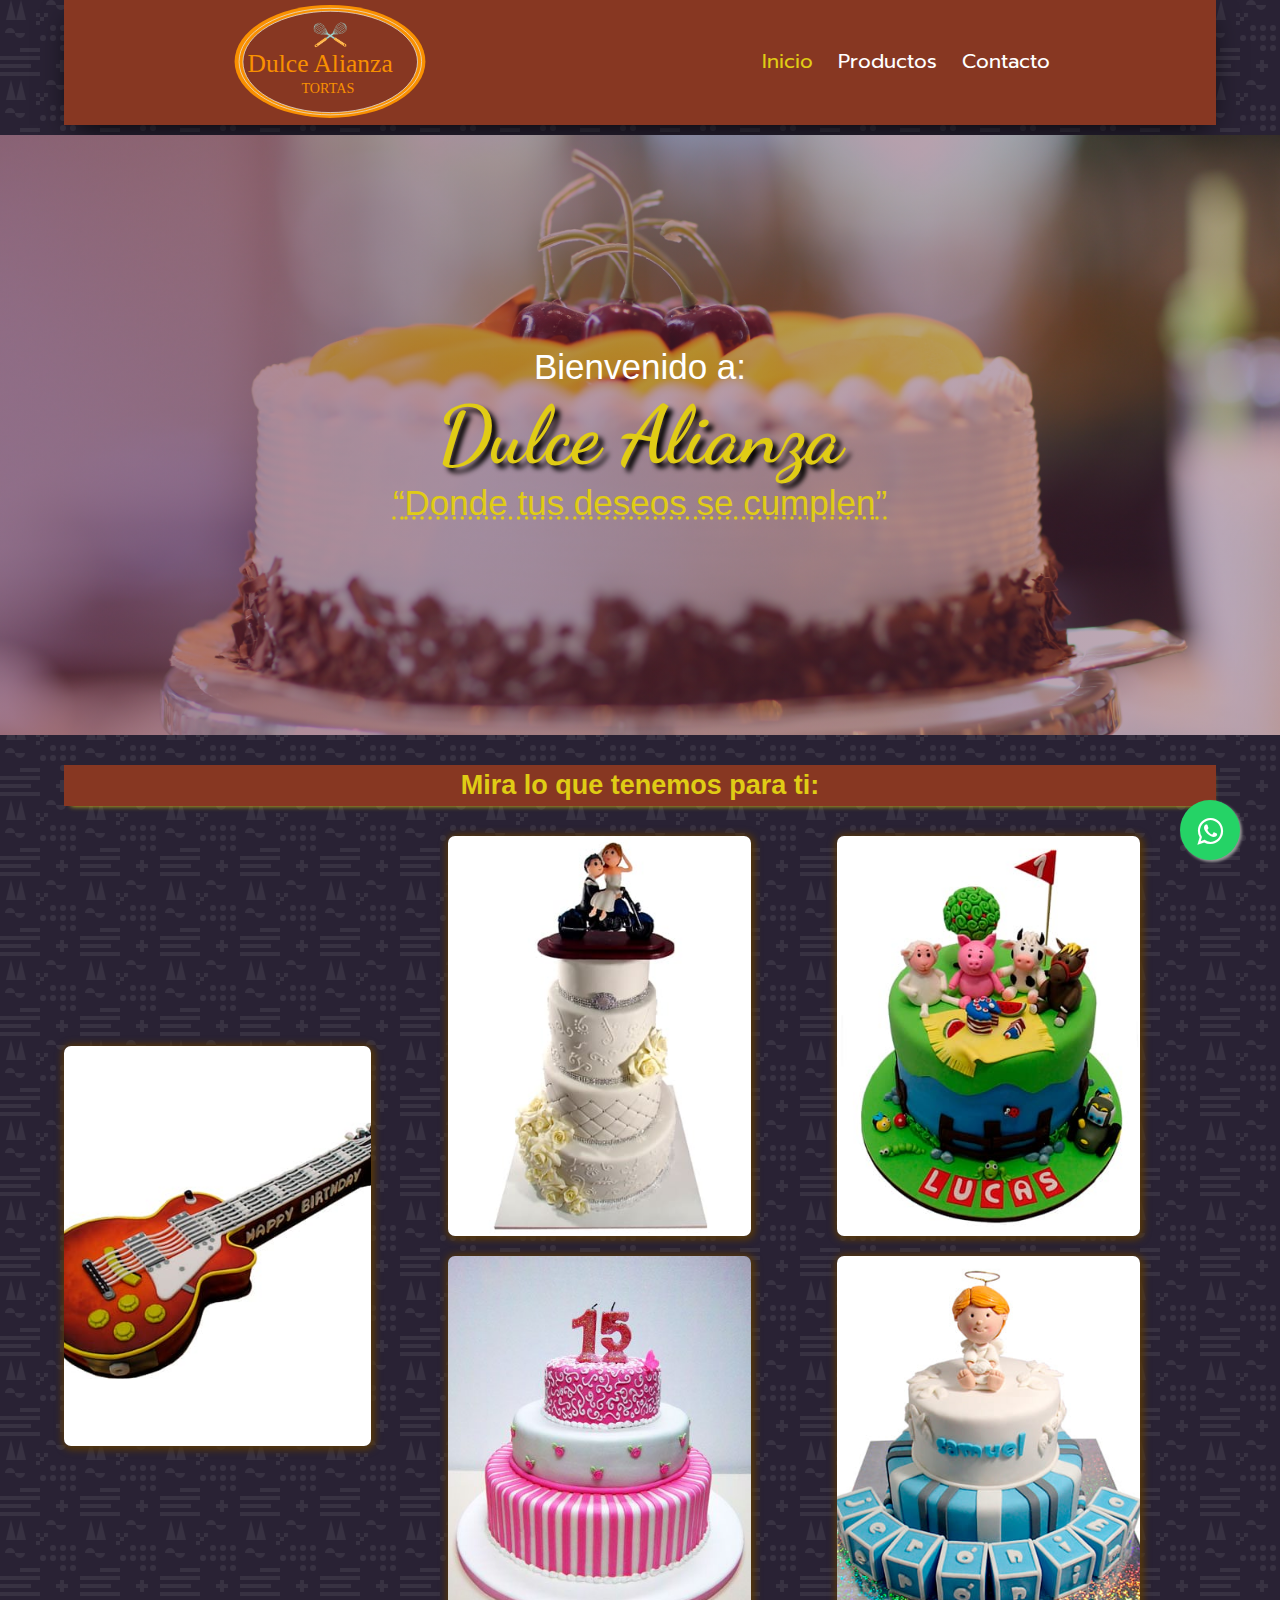
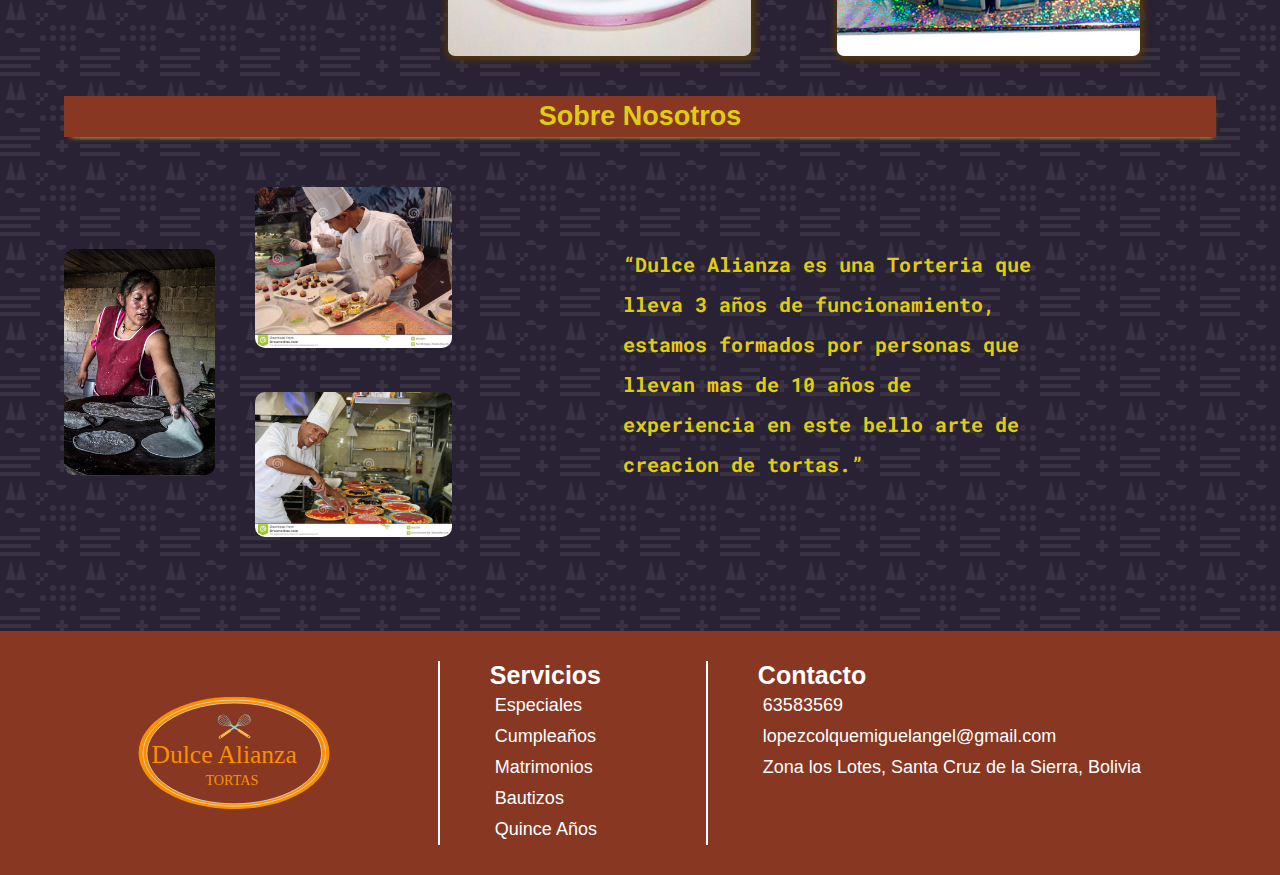
<file: HTML/index.html>
<!DOCTYPE html>
<html lang="en">
<head>
  <meta charset="UTF-8">
  <meta http-equiv="X-UA-Compatible" content="IE=edge">
  <meta name="viewport" content="width=device-width, initial-scale=1.0">
  <link rel="shortcut icon" href="../img/favicon-pastel.svg">
  <link rel="stylesheet" href="../CSS/styles.css">
  <link rel="stylesheet" href="../CSS/whatsapp.css">
  <link rel="preconnect" href="https://fonts.googleapis.com">
  <link rel="preconnect" href="https://fonts.gstatic.com" crossorigin>
  <link rel="preconnect" href="https://fonts.googleapis.com">
  <link rel="preconnect" href="https://fonts.gstatic.com" crossorigin>
  <link href="https://fonts.googleapis.com/css2?family=Prompt:wght@300;700&display=swap" rel="stylesheet">
  <link rel="preconnect" href="https://fonts.googleapis.com">
  <link rel="preconnect" href="https://fonts.gstatic.com" crossorigin>
  <link href="https://fonts.googleapis.com/css2?family=Dancing+Script:wght@700&family=Prompt:wght@300;700&display=swap"
    rel="stylesheet">
    <link rel="preconnect" href="https://fonts.googleapis.com">
    <link rel="preconnect" href="https://fonts.gstatic.com" crossorigin>
    <link href="https://fonts.googleapis.com/css2?family=Roboto+Mono&display=swap" rel="stylesheet">
  <title>Dulce Alianza</title>
</head>
<body>
  <header id="header">
    <div class="container">
      <img src="../img/Web 1920 – 1.svg" alt="Dulce Alianza">
      <div class="menu-container">
        <ul class="menu">
          <li><a href="javascript:mostrarPaginaInicio('index.html')" class="menu-link activo">Inicio</a></li>
          <li><a href="#" class="menu-link">Productos</a></li>
          <li><a href="javascript:mostrarPagina('contacto.html')" class="menu-link">Contacto</a></li>
        </ul>
      </div>
    </div>
  </header>
  <main id="main">
    <link rel="stylesheet" href="https://maxcdn.bootstrapcdn.com/font-awesome/4.5.0/css/font-awesome.min.css">
    <a href="https://api.whatsapp.com/send?phone=59169688539&amp;text=Hola Estoy interesado en contactarme con Dulce Alianza Tortas."
      class="float" target="_blank">
      <i class="fa fa-whatsapp my-float"></i>
    </a>
    <section class="container-welcome">
      <div class="welcome">
        <p>Bienvenido a:</p>
        <h1>Dulce Alianza</h1>
        <p><span class="cita">Donde tus deseos se cumplen</span></p>
      </div>
    </section>
    <section class="portafolio">
      <div class="contenedor">
        <h2 class="titulo">Mira lo que tenemos para ti:</h2>
        <div class="galeria">
          <div class="especial">
            <div class="imagenes">
              <img src="../img/especiales-7.jpg" alt="">
              <div class="hover-galeri">
                <button>Vamos</button>
                <p>Especial</p>
              </div>
            </div>
          </div>
          <div class="others">
            <div class="imagenes">
              <img src="../img/bodas-2.jpg" alt="">
              <div class="hover-galeri">
                <button>Vamos</button>
                <p>Matrimonial</p>
              </div>
            </div>
            <div class="imagenes">
              <img src="../img/cumpleaños-1.jpg" alt="">
              <div class="hover-galeri">
                <button>Vamos</button>
                <p>Cumpleaños</p>
              </div>
            </div>
            <div class="imagenes">
              <img src="../img/15-años.jpg" alt="">
              <div class="hover-galeri">
                <button>Vamos</button>
                <p>Quince Años</p>
              </div>
            </div>
            <div class="imagenes">
              <img src="../img/bautizo-4.jpg" alt="">
              <div class="hover-galeri">
                <button>Vamos</button>
                <p>Bautizos</p>
              </div>
            </div>
          </div>
        </div>
      </div>
    </section>
    <section class="experence">
      <h3 class="titulo">Sobre Nosotros</h3>
      <div class="container-trabajadores">
        <div class="work-1">
          <img src="../img/trabajadora.jpg" alt="">
        </div>
        <div class="container-work2">
          <div class="work-2">
            <img src="../img/trabajador.jpg" alt="">
          </div>
          <div class="work-2">
            <img src="../img/chef-pastry.jpg" alt="">
          </div>
        </div>
        <div class="text">
          <p>Dulce Alianza es una Torteria que lleva 3 años de funcionamiento, estamos formados por personas que llevan mas de 10 años de experiencia en este bello arte de creacion de tortas.</p>
        </div>
      </div>
    </section>
    <footer class="footer">
      <div class="logo">
        <img src="../img/Web 1920 – 1.svg" alt="">
      </div>
      <div class="servicios-container">
        <h4>Servicios</h4>
        <ul class="servicios">
          <li>Especiales</li>
          <li>Cumpleaños</li>
          <li>Matrimonios</li>
          <li>Bautizos</li>
          <li>Quince Años</li>
        </ul>
      </div>
      <div class="contacto-container">
        <h5>Contacto</h5>
        <ul class="contacto">
          <li>
            <a href="https://api.whatsapp.com/send?phone=59169688539&amp;text=Hola Estoy interesado en contactarme con Dulce Alianza Tortas."
            target="_blank" class="button">63583569</a></li>
          <li>
            <a href="mailto:lopezcolquemiguelangel@gmail.com">lopezcolquemiguelangel@gmail.com</a>
          </li>
          <li>
            <a href="#">Zona los Lotes, Santa Cruz de la Sierra, Bolivia</a>
          </li>
        </ul>
      </div>
    </footer>
  </main>
  <script src="../JS/main.js"></script>
</body>
</html>
</file>
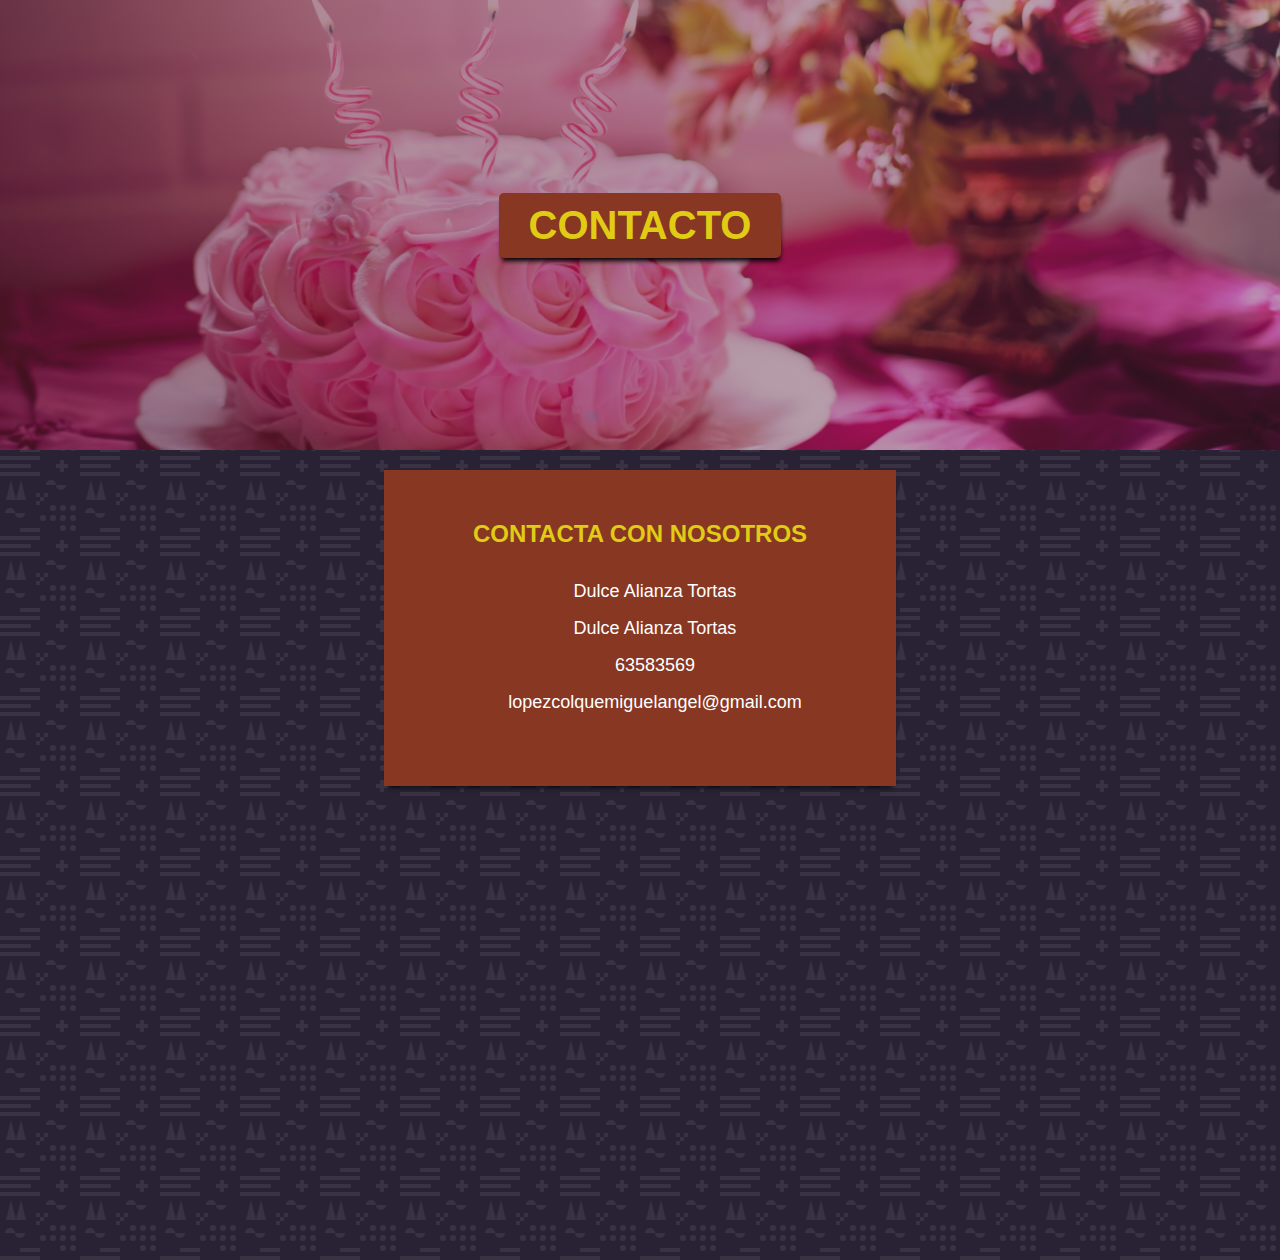
<file: HTML/contacto.html>
<!DOCTYPE html>
<html lang="en">
<head>
  <meta charset="UTF-8">
  <meta http-equiv="X-UA-Compatible" content="IE=edge">
  <meta name="viewport" content="width=device-width, initial-scale=1.0">
  <title>Contacto</title>
  <link rel="stylesheet" href="../CSS/contacto.css">
  <!-- Font Aweson -->
  <link rel="stylesheet" href="https://cdnjs.cloudflare.com/ajax/libs/font-awesome/5.13.0/css/all.min.css"
    integrity="sha512-L7MWcK7FNPcwNqnLdZq86lTHYLdQqZaz5YcAgE+5cnGmlw8JT03QB2+oxL100UeB6RlzZLUxCGSS4/++mNZdxw=="
    crossorigin="anonymous" referrerpolicy="no-referrer" />
  
  <link rel="preconnect" href="https://fonts.googleapis.com">
  <link rel="preconnect" href="https://fonts.gstatic.com" crossorigin>
</head>
<body>
  <main id="main">
    <section class="container-img">
      <h1>CONTACTO</h1>
    </section>
    <section class="container-contacto">
      <div class="contacto">
        <h2>CONTACTA CON NOSOTROS</h2>
        <div class="links">
          <a href="https://www.facebook.com/alfredo.lopezmarin.9"><i class="fab fa-facebook-f"></i>Dulce Alianza Tortas</a>
          <a href="https://twitter.com/Rodrigo62032789"><i class="fab fa-twitter"></i>Dulce Alianza Tortas</a>
          <a href="https://api.whatsapp.com/send?phone=59169688539&amp;text=Hola Estoy interesado en contactarme con Dulce Alianza Tortas."
            target="_blank" class="button"><i class="fab fa-whatsapp"></i>63583569</a>
          <a href="mailto:lopezcolquemiguelangel@gmail.com"><i class="fa fa-envelope" aria-hidden="true"></i>lopezcolquemiguelangel@gmail.com</a>
          <!-- <a href="#"><i class="fa fa-map-marker" aria-hidden="true"></i>Zona los Lotes, Santa Cruz de la Sierra, Bolivia</a> -->
        </div>
      </div>
      <iframe
        src="https://www.google.com/maps/embed?pb=!1m14!1m8!1m3!1d4979.046817173875!2d-63.16288246134059!3d-17.870172423333827!3m2!1i1024!2i768!4f13.1!3m3!1m2!1s0x0%3A0x0!2zMTfCsDUyJzEyLjYiUyA2M8KwMDknNDIuNCJX!5e1!3m2!1ses-419!2sbo!4v1629837880714!5m2!1ses-419!2sbo"
        width="600" height="450" style="border:0;" allowfullscreen="" loading="lazy"> 
      </iframe>
      
    </section>
  </main>
</body>
</html>
</file>
<file: CSS/styles.css>
/* http://www.pasteleriadonmanuel.com/ 
https://tortasretortas.com/
*/
* {
  box-sizing: border-box;
  margin: 0;
  padding: 0;
}

body {
  background-color: #2b282f;
  /* background-image: url("data:image/svg+xml,%3Csvg xmlns='http://www.w3.org/2000/svg' viewBox='0 0 304 304' width='304' height='304'%3E%3Cpath fill='%23435a1b' fill-opacity='0.4' d='M44.1 224a5 5 0 1 1 0 2H0v-2h44.1zm160 48a5 5 0 1 1 0 2H82v-2h122.1zm57.8-46a5 5 0 1 1 0-2H304v2h-42.1zm0 16a5 5 0 1 1 0-2H304v2h-42.1zm6.2-114a5 5 0 1 1 0 2h-86.2a5 5 0 1 1 0-2h86.2zm-256-48a5 5 0 1 1 0 2H0v-2h12.1zm185.8 34a5 5 0 1 1 0-2h86.2a5 5 0 1 1 0 2h-86.2zM258 12.1a5 5 0 1 1-2 0V0h2v12.1zm-64 208a5 5 0 1 1-2 0v-54.2a5 5 0 1 1 2 0v54.2zm48-198.2V80h62v2h-64V21.9a5 5 0 1 1 2 0zm16 16V64h46v2h-48V37.9a5 5 0 1 1 2 0zm-128 96V208h16v12.1a5 5 0 1 1-2 0V210h-16v-76.1a5 5 0 1 1 2 0zm-5.9-21.9a5 5 0 1 1 0 2H114v48H85.9a5 5 0 1 1 0-2H112v-48h12.1zm-6.2 130a5 5 0 1 1 0-2H176v-74.1a5 5 0 1 1 2 0V242h-60.1zm-16-64a5 5 0 1 1 0-2H114v48h10.1a5 5 0 1 1 0 2H112v-48h-10.1zM66 284.1a5 5 0 1 1-2 0V274H50v30h-2v-32h18v12.1zM236.1 176a5 5 0 1 1 0 2H226v94h48v32h-2v-30h-48v-98h12.1zm25.8-30a5 5 0 1 1 0-2H274v44.1a5 5 0 1 1-2 0V146h-10.1zm-64 96a5 5 0 1 1 0-2H208v-80h16v-14h-42.1a5 5 0 1 1 0-2H226v18h-16v80h-12.1zm86.2-210a5 5 0 1 1 0 2H272V0h2v32h10.1zM98 101.9V146H53.9a5 5 0 1 1 0-2H96v-42.1a5 5 0 1 1 2 0zM53.9 34a5 5 0 1 1 0-2H80V0h2v34H53.9zm60.1 3.9V66H82v64H69.9a5 5 0 1 1 0-2H80V64h32V37.9a5 5 0 1 1 2 0zM101.9 82a5 5 0 1 1 0-2H128V37.9a5 5 0 1 1 2 0V82h-28.1zm16-64a5 5 0 1 1 0-2H146v44.1a5 5 0 1 1-2 0V18h-26.1zm102.2 270a5 5 0 1 1 0 2H98v14h-2v-16h124.1zM242 149.9V160h16v34h-16v62h48v48h-2v-46h-48v-66h16v-30h-16v-12.1a5 5 0 1 1 2 0zM53.9 18a5 5 0 1 1 0-2H64V2H48V0h18v18H53.9zm112 32a5 5 0 1 1 0-2H192V0h50v2h-48v48h-28.1zm-48-48a5 5 0 0 1-9.8-2h2.07a3 3 0 1 0 5.66 0H178v34h-18V21.9a5 5 0 1 1 2 0V32h14V2h-58.1zm0 96a5 5 0 1 1 0-2H137l32-32h39V21.9a5 5 0 1 1 2 0V66h-40.17l-32 32H117.9zm28.1 90.1a5 5 0 1 1-2 0v-76.51L175.59 80H224V21.9a5 5 0 1 1 2 0V82h-49.59L146 112.41v75.69zm16 32a5 5 0 1 1-2 0v-99.51L184.59 96H300.1a5 5 0 0 1 3.9-3.9v2.07a3 3 0 0 0 0 5.66v2.07a5 5 0 0 1-3.9-3.9H185.41L162 121.41v98.69zm-144-64a5 5 0 1 1-2 0v-3.51l48-48V48h32V0h2v50H66v55.41l-48 48v2.69zM50 53.9v43.51l-48 48V208h26.1a5 5 0 1 1 0 2H0v-65.41l48-48V53.9a5 5 0 1 1 2 0zm-16 16V89.41l-34 34v-2.82l32-32V69.9a5 5 0 1 1 2 0zM12.1 32a5 5 0 1 1 0 2H9.41L0 43.41V40.6L8.59 32h3.51zm265.8 18a5 5 0 1 1 0-2h18.69l7.41-7.41v2.82L297.41 50H277.9zm-16 160a5 5 0 1 1 0-2H288v-71.41l16-16v2.82l-14 14V210h-28.1zm-208 32a5 5 0 1 1 0-2H64v-22.59L40.59 194H21.9a5 5 0 1 1 0-2H41.41L66 216.59V242H53.9zm150.2 14a5 5 0 1 1 0 2H96v-56.6L56.6 162H37.9a5 5 0 1 1 0-2h19.5L98 200.6V256h106.1zm-150.2 2a5 5 0 1 1 0-2H80v-46.59L48.59 178H21.9a5 5 0 1 1 0-2H49.41L82 208.59V258H53.9zM34 39.8v1.61L9.41 66H0v-2h8.59L32 40.59V0h2v39.8zM2 300.1a5 5 0 0 1 3.9 3.9H3.83A3 3 0 0 0 0 302.17V256h18v48h-2v-46H2v42.1zM34 241v63h-2v-62H0v-2h34v1zM17 18H0v-2h16V0h2v18h-1zm273-2h14v2h-16V0h2v16zm-32 273v15h-2v-14h-14v14h-2v-16h18v1zM0 92.1A5.02 5.02 0 0 1 6 97a5 5 0 0 1-6 4.9v-2.07a3 3 0 1 0 0-5.66V92.1zM80 272h2v32h-2v-32zm37.9 32h-2.07a3 3 0 0 0-5.66 0h-2.07a5 5 0 0 1 9.8 0zM5.9 0A5.02 5.02 0 0 1 0 5.9V3.83A3 3 0 0 0 3.83 0H5.9zm294.2 0h2.07A3 3 0 0 0 304 3.83V5.9a5 5 0 0 1-3.9-5.9zm3.9 300.1v2.07a3 3 0 0 0-1.83 1.83h-2.07a5 5 0 0 1 3.9-3.9zM97 100a3 3 0 1 0 0-6 3 3 0 0 0 0 6zm0-16a3 3 0 1 0 0-6 3 3 0 0 0 0 6zm16 16a3 3 0 1 0 0-6 3 3 0 0 0 0 6zm16 16a3 3 0 1 0 0-6 3 3 0 0 0 0 6zm0 16a3 3 0 1 0 0-6 3 3 0 0 0 0 6zm-48 32a3 3 0 1 0 0-6 3 3 0 0 0 0 6zm16 16a3 3 0 1 0 0-6 3 3 0 0 0 0 6zm32 48a3 3 0 1 0 0-6 3 3 0 0 0 0 6zm-16 16a3 3 0 1 0 0-6 3 3 0 0 0 0 6zm32-16a3 3 0 1 0 0-6 3 3 0 0 0 0 6zm0-32a3 3 0 1 0 0-6 3 3 0 0 0 0 6zm16 32a3 3 0 1 0 0-6 3 3 0 0 0 0 6zm32 16a3 3 0 1 0 0-6 3 3 0 0 0 0 6zm0-16a3 3 0 1 0 0-6 3 3 0 0 0 0 6zm-16-64a3 3 0 1 0 0-6 3 3 0 0 0 0 6zm16 0a3 3 0 1 0 0-6 3 3 0 0 0 0 6zm16 96a3 3 0 1 0 0-6 3 3 0 0 0 0 6zm0 16a3 3 0 1 0 0-6 3 3 0 0 0 0 6zm16 16a3 3 0 1 0 0-6 3 3 0 0 0 0 6zm16-144a3 3 0 1 0 0-6 3 3 0 0 0 0 6zm0 32a3 3 0 1 0 0-6 3 3 0 0 0 0 6zm16-32a3 3 0 1 0 0-6 3 3 0 0 0 0 6zm16-16a3 3 0 1 0 0-6 3 3 0 0 0 0 6zm-96 0a3 3 0 1 0 0-6 3 3 0 0 0 0 6zm0 16a3 3 0 1 0 0-6 3 3 0 0 0 0 6zm16-32a3 3 0 1 0 0-6 3 3 0 0 0 0 6zm96 0a3 3 0 1 0 0-6 3 3 0 0 0 0 6zm-16-64a3 3 0 1 0 0-6 3 3 0 0 0 0 6zm16-16a3 3 0 1 0 0-6 3 3 0 0 0 0 6zm-32 0a3 3 0 1 0 0-6 3 3 0 0 0 0 6zm0-16a3 3 0 1 0 0-6 3 3 0 0 0 0 6zm-16 0a3 3 0 1 0 0-6 3 3 0 0 0 0 6zm-16 0a3 3 0 1 0 0-6 3 3 0 0 0 0 6zm-16 0a3 3 0 1 0 0-6 3 3 0 0 0 0 6zM49 36a3 3 0 1 0 0-6 3 3 0 0 0 0 6zm-32 0a3 3 0 1 0 0-6 3 3 0 0 0 0 6zm32 16a3 3 0 1 0 0-6 3 3 0 0 0 0 6zM33 68a3 3 0 1 0 0-6 3 3 0 0 0 0 6zm16-48a3 3 0 1 0 0-6 3 3 0 0 0 0 6zm0 240a3 3 0 1 0 0-6 3 3 0 0 0 0 6zm16 32a3 3 0 1 0 0-6 3 3 0 0 0 0 6zm-16-64a3 3 0 1 0 0-6 3 3 0 0 0 0 6zm0 16a3 3 0 1 0 0-6 3 3 0 0 0 0 6zm-16-32a3 3 0 1 0 0-6 3 3 0 0 0 0 6zm80-176a3 3 0 1 0 0-6 3 3 0 0 0 0 6zm16 0a3 3 0 1 0 0-6 3 3 0 0 0 0 6zm-16-16a3 3 0 1 0 0-6 3 3 0 0 0 0 6zm32 48a3 3 0 1 0 0-6 3 3 0 0 0 0 6zm16-16a3 3 0 1 0 0-6 3 3 0 0 0 0 6zm0-32a3 3 0 1 0 0-6 3 3 0 0 0 0 6zm112 176a3 3 0 1 0 0-6 3 3 0 0 0 0 6zm-16 16a3 3 0 1 0 0-6 3 3 0 0 0 0 6zm0 16a3 3 0 1 0 0-6 3 3 0 0 0 0 6zm0 16a3 3 0 1 0 0-6 3 3 0 0 0 0 6zM17 180a3 3 0 1 0 0-6 3 3 0 0 0 0 6zm0 16a3 3 0 1 0 0-6 3 3 0 0 0 0 6zm0-32a3 3 0 1 0 0-6 3 3 0 0 0 0 6zm16 0a3 3 0 1 0 0-6 3 3 0 0 0 0 6zM17 84a3 3 0 1 0 0-6 3 3 0 0 0 0 6zm32 64a3 3 0 1 0 0-6 3 3 0 0 0 0 6zm16-16a3 3 0 1 0 0-6 3 3 0 0 0 0 6z'%3E%3C/path%3E%3C/svg%3E"); */
  font-size: 16px;
  font-family: "Oswald", sans-serif;
  background-color: #292234;
  background-image: url("data:image/svg+xml,%3Csvg xmlns='http://www.w3.org/2000/svg' width='80' height='80' viewBox='0 0 80 80'%3E%3Cg fill='%23ffffff' fill-opacity='0.07'%3E%3Cpath fill-rule='evenodd' d='M11 0l5 20H6l5-20zm42 31a3 3 0 1 0 0-6 3 3 0 0 0 0 6zM0 72h40v4H0v-4zm0-8h31v4H0v-4zm20-16h20v4H20v-4zM0 56h40v4H0v-4zm63-25a3 3 0 1 0 0-6 3 3 0 0 0 0 6zm10 0a3 3 0 1 0 0-6 3 3 0 0 0 0 6zM53 41a3 3 0 1 0 0-6 3 3 0 0 0 0 6zm10 0a3 3 0 1 0 0-6 3 3 0 0 0 0 6zm10 0a3 3 0 1 0 0-6 3 3 0 0 0 0 6zm-30 0a3 3 0 1 0 0-6 3 3 0 0 0 0 6zm-28-8a5 5 0 0 0-10 0h10zm10 0a5 5 0 0 1-10 0h10zM56 5a5 5 0 0 0-10 0h10zm10 0a5 5 0 0 1-10 0h10zm-3 46a3 3 0 1 0 0-6 3 3 0 0 0 0 6zm10 0a3 3 0 1 0 0-6 3 3 0 0 0 0 6zM21 0l5 20H16l5-20zm43 64v-4h-4v4h-4v4h4v4h4v-4h4v-4h-4zM36 13h4v4h-4v-4zm4 4h4v4h-4v-4zm-4 4h4v4h-4v-4zm8-8h4v4h-4v-4z'/%3E%3C/g%3E%3C/svg%3E");
}


:root {
  --color: rgb(224, 204, 21);
  --color-header: rgb(135, 55, 34);
    /* Mandar un elemento atras */
  --z-back: -10;
  /* Volver al flujo normal un elemento */
  --z-normal: 1;
  /*  */
  --z-tooltip: 10;
  /* elemento fijo en el DOM */
  --z-fixed: 100;
  /* Para tapar todo (Modal) */
  --z-modal: 1000;
}

header {
  width: 90%;
  margin: 0 auto;
  margin-bottom: 10px;
  height: 125px;
  background-color: var(--color-header);
  padding-top: 5px;
  box-shadow: 0 10px 30px -10px rgb(0, 0, 0);
}

img {
  width: 200px;
}

.container {
  display: flex;
  justify-content: space-around;
  align-items: center;
}

.menu-container {
  width: 25%;
}

.menu {
  display: flex;
  justify-content: space-between;
}

.menu li {
  /* Quita la viñeta de la lista */
  list-style-type: none;
}

.menu-link  {
  color: #fff;
  text-decoration: none;
  font-family: 'Prompt', sans-serif;
  font-size: 20px;
}

.activo {
  color: var(--color);
}

.menu-link:hover {
  color: var(--color);
}

/*  CONTENIDO */

.container-welcome {
  height: 600px;
  /* background: linear-gradient(rgba(5, 7, 12, .5), rgba(5, 7, 12, .5)), url(../img/pastel.jpg); */
  background: -webkit-linear-gradient(to right, rgba(77, 28, 44, 0.561), rgba(82, 43, 71, 0.39)), url(../pastel.jpg);
  background: linear-gradient(to right, rgba(104, 31, 55, 0.561), rgba(87, 44, 75, 0.39)), url(../img/jasmine-lew-140831.jpg);
  background-repeat: no-repeat;
  background-size: cover;
  background-position-y: 45%;
  opacity: 1;
}

.welcome {
  width: 100%;
  height: 100%;
  display: flex;
  align-items: column;
  flex-direction: column;
  align-items: center;
  justify-content: center;
  z-index: var(--z-tooltip);
}

.welcome p {
  font-size: 35px;
  color: #fff;
}

.welcome h1 {
  font-size: 80px;
  color: var(--color);
  font-family: 'Dancing Script', cursive;
  text-shadow: 5px 5px 5px black;
}

/*qoutes*/
.cita {
  font-family: -apple-system, BlinkMacSystemFont, 'Segoe UI', Roboto, Oxygen, Ubuntu, Cantarell, 'Open Sans', 'Helvetica Neue', sans-serif;
  display: block;
  quotes: '\201C' '\201D';
  color: var(--color);
  text-decoration: underline dotted;
}

.cita::before {
    content: open-quote;
}

.cita::after {
    content: close-quote;
}

/*GALERIA*/

.portafolio {
  text-align: center;
  color: #fff;
  width: 90%;
  margin: 0 auto;
  margin-top: 30px;
  /* background-color: brown; */
}

.titulo {
  font-size: 27px;
  text-align: center;
  color: var(--color);
  font-family: "Quicksand",Sans-serif;
  background-color: var(--color-header);
  padding: 5px;
  box-shadow: 2px 5px 5px -5px var(--color);
}
.galeria {
  padding: 30px 0;
  display: flex;
  align-items: center;
}

.especial {
  width: 50%;
}


.others {
  width: 100%;
  display: grid;
  /* pone en columnas de 2 */
  grid-template-columns: repeat(2, 1fr);
  /* espaciado interno */
  gap: 10px;
  align-items: flex-start;
  justify-content: center;
}

.imagenes { /*cada imagen*/
  width: 80%;
  height: 400px;
  margin-bottom: 10px;
  position: relative;
  overflow: hidden;
  /* cursor: pointer; */
  box-shadow: 1px 1px 7px 3px rgb(85, 55, 10);
  border-radius: 7px;
}

.imagenes > img {
  width: 100%;
  height: 100%;
  object-fit: cover;
  display: block;
}

.hover-galeri {
  position: absolute;
  width: 100%;
  height: 100%;
  top: 0; 
  transform: scale(0);
  background-color: hsla(273, 91%, 27, .7);
  transition: transform .5s;
  display: flex;
  justify-content: center;
  align-items: center;
  flex-direction: column; /*pone en columna los elemento*/
}

.hover-galeri img {
  width: 100%;
}

.hover-galeri p {
  color: #fff;
}

  .imagenes:hover .hover-galeri {
    transform: scale(1);
  }

  .hover-galeri > button {
    cursor: pointer;
    padding: 10px 20px;
    background-color: rgb(146, 97, 196);
    color: #fff;
    border: none;
    border-radius: 70px;
    font-size: 25px;
    margin-bottom: 10px;
    box-shadow: 1px 1px 7px 3px rgb(8, 8, 36);
  }

  .hover-galeri > button:hover {
    background-color: var(--color-header);
    color: var(--color);
  }
  .hover-galeri > p {
    font-size: 70px;
    color: var(--color);
    font-family: 'Dancing Script', cursive;
    text-shadow: 5px 5px 5px black;
  }

  .Quin-Bau {
    width: 100%;
    background-color: blue;
    display: flex;
    justify-content: space-around;
  }

/*  EXPERENCE */

  .experence {
    width: 100%;
    align-items: center;
    margin-bottom: 50px;
  }

  h3 {
    width: 90%;
    margin: 0 auto;
  }
  .container-trabajadores {
    width: 90%;
    display: flex;
    justify-content: space-evenly;
    align-items: center;
    color: #fff;
    margin: 10px auto;
  }

  .work-1 {
    text-align: center;
  }

  .work-1 > img {
    width: 100%;
    border-radius: 10px;
  }

  .container-work2{
    display: flex;
    flex-direction: column;
    padding: 20px;
  }

  .work-2 {
    margin: 0 auto;
    padding: 20px;
  }

  .work-2 > img {
    width: 60%;
    border-radius: 10px;
  }

  .text > p {
    color: var(--color);
    font-family: 'Roboto Mono', monospace;
    font-size: 20px;
    font-weight: 800;
    width: 70%;
    line-height: 2; 
    quotes: '\201C' '\201D';
}

 .text > p::before {
    content: open-quote;
}

 .text > p::after {
    content: close-quote;
}
/*FOOTER*/

.footer {
  background-color: var(--color-header);
  display: flex;
  /* align-items: center; */
  justify-content: space-evenly;
  padding: 30px;
}

.servicios-container, 
.contacto-container {
  border-left: 2px solid #fff;
  padding-left: 50px;
  height: 15¡60px;
  color: #fff;
  font-family: "Quicksand",Sans-serif;
}

.servicios > li,
.contacto  > li{
  list-style: none;
  padding: 5px;
  font-size: 18px;
}

.contacto  li a {
  font-size: 18px;
  text-decoration: none;
  color: #fff;
}

.contacto  li a:hover {
  color: rgb(60, 180, 250);
}

.logo {
  display: flex;
}

.servicios-container > h4, 
.contacto-container > h5 {
  font-size: 25px;
}

.oculto {
  display: none;
}
</file>
<file: CSS/whatsapp.css>
.float{
	position:fixed;
	width:60px;
	height:60px;
	bottom:40px;
	right:40px;
	background-color:#25d366;
	color:#FFF;
	border-radius:50px;
	text-align:center;
  font-size:30px;
	box-shadow: 2px 2px 3px #999;
  z-index:100;
}
.float:hover {
	text-decoration: none;
	color: #25d366;
  background-color:#fff;
}

.my-float{
	margin-top:16px;
}
</file>
<file: CSS/contacto.css>
* {
  box-sizing: border-box;
  margin: 0;
  padding: 0;
}

body {
  background-color: #2b282f;
  /* background-image: url("data:image/svg+xml,%3Csvg xmlns='http://www.w3.org/2000/svg' viewBox='0 0 304 304' width='304' height='304'%3E%3Cpath fill='%23435a1b' fill-opacity='0.4' d='M44.1 224a5 5 0 1 1 0 2H0v-2h44.1zm160 48a5 5 0 1 1 0 2H82v-2h122.1zm57.8-46a5 5 0 1 1 0-2H304v2h-42.1zm0 16a5 5 0 1 1 0-2H304v2h-42.1zm6.2-114a5 5 0 1 1 0 2h-86.2a5 5 0 1 1 0-2h86.2zm-256-48a5 5 0 1 1 0 2H0v-2h12.1zm185.8 34a5 5 0 1 1 0-2h86.2a5 5 0 1 1 0 2h-86.2zM258 12.1a5 5 0 1 1-2 0V0h2v12.1zm-64 208a5 5 0 1 1-2 0v-54.2a5 5 0 1 1 2 0v54.2zm48-198.2V80h62v2h-64V21.9a5 5 0 1 1 2 0zm16 16V64h46v2h-48V37.9a5 5 0 1 1 2 0zm-128 96V208h16v12.1a5 5 0 1 1-2 0V210h-16v-76.1a5 5 0 1 1 2 0zm-5.9-21.9a5 5 0 1 1 0 2H114v48H85.9a5 5 0 1 1 0-2H112v-48h12.1zm-6.2 130a5 5 0 1 1 0-2H176v-74.1a5 5 0 1 1 2 0V242h-60.1zm-16-64a5 5 0 1 1 0-2H114v48h10.1a5 5 0 1 1 0 2H112v-48h-10.1zM66 284.1a5 5 0 1 1-2 0V274H50v30h-2v-32h18v12.1zM236.1 176a5 5 0 1 1 0 2H226v94h48v32h-2v-30h-48v-98h12.1zm25.8-30a5 5 0 1 1 0-2H274v44.1a5 5 0 1 1-2 0V146h-10.1zm-64 96a5 5 0 1 1 0-2H208v-80h16v-14h-42.1a5 5 0 1 1 0-2H226v18h-16v80h-12.1zm86.2-210a5 5 0 1 1 0 2H272V0h2v32h10.1zM98 101.9V146H53.9a5 5 0 1 1 0-2H96v-42.1a5 5 0 1 1 2 0zM53.9 34a5 5 0 1 1 0-2H80V0h2v34H53.9zm60.1 3.9V66H82v64H69.9a5 5 0 1 1 0-2H80V64h32V37.9a5 5 0 1 1 2 0zM101.9 82a5 5 0 1 1 0-2H128V37.9a5 5 0 1 1 2 0V82h-28.1zm16-64a5 5 0 1 1 0-2H146v44.1a5 5 0 1 1-2 0V18h-26.1zm102.2 270a5 5 0 1 1 0 2H98v14h-2v-16h124.1zM242 149.9V160h16v34h-16v62h48v48h-2v-46h-48v-66h16v-30h-16v-12.1a5 5 0 1 1 2 0zM53.9 18a5 5 0 1 1 0-2H64V2H48V0h18v18H53.9zm112 32a5 5 0 1 1 0-2H192V0h50v2h-48v48h-28.1zm-48-48a5 5 0 0 1-9.8-2h2.07a3 3 0 1 0 5.66 0H178v34h-18V21.9a5 5 0 1 1 2 0V32h14V2h-58.1zm0 96a5 5 0 1 1 0-2H137l32-32h39V21.9a5 5 0 1 1 2 0V66h-40.17l-32 32H117.9zm28.1 90.1a5 5 0 1 1-2 0v-76.51L175.59 80H224V21.9a5 5 0 1 1 2 0V82h-49.59L146 112.41v75.69zm16 32a5 5 0 1 1-2 0v-99.51L184.59 96H300.1a5 5 0 0 1 3.9-3.9v2.07a3 3 0 0 0 0 5.66v2.07a5 5 0 0 1-3.9-3.9H185.41L162 121.41v98.69zm-144-64a5 5 0 1 1-2 0v-3.51l48-48V48h32V0h2v50H66v55.41l-48 48v2.69zM50 53.9v43.51l-48 48V208h26.1a5 5 0 1 1 0 2H0v-65.41l48-48V53.9a5 5 0 1 1 2 0zm-16 16V89.41l-34 34v-2.82l32-32V69.9a5 5 0 1 1 2 0zM12.1 32a5 5 0 1 1 0 2H9.41L0 43.41V40.6L8.59 32h3.51zm265.8 18a5 5 0 1 1 0-2h18.69l7.41-7.41v2.82L297.41 50H277.9zm-16 160a5 5 0 1 1 0-2H288v-71.41l16-16v2.82l-14 14V210h-28.1zm-208 32a5 5 0 1 1 0-2H64v-22.59L40.59 194H21.9a5 5 0 1 1 0-2H41.41L66 216.59V242H53.9zm150.2 14a5 5 0 1 1 0 2H96v-56.6L56.6 162H37.9a5 5 0 1 1 0-2h19.5L98 200.6V256h106.1zm-150.2 2a5 5 0 1 1 0-2H80v-46.59L48.59 178H21.9a5 5 0 1 1 0-2H49.41L82 208.59V258H53.9zM34 39.8v1.61L9.41 66H0v-2h8.59L32 40.59V0h2v39.8zM2 300.1a5 5 0 0 1 3.9 3.9H3.83A3 3 0 0 0 0 302.17V256h18v48h-2v-46H2v42.1zM34 241v63h-2v-62H0v-2h34v1zM17 18H0v-2h16V0h2v18h-1zm273-2h14v2h-16V0h2v16zm-32 273v15h-2v-14h-14v14h-2v-16h18v1zM0 92.1A5.02 5.02 0 0 1 6 97a5 5 0 0 1-6 4.9v-2.07a3 3 0 1 0 0-5.66V92.1zM80 272h2v32h-2v-32zm37.9 32h-2.07a3 3 0 0 0-5.66 0h-2.07a5 5 0 0 1 9.8 0zM5.9 0A5.02 5.02 0 0 1 0 5.9V3.83A3 3 0 0 0 3.83 0H5.9zm294.2 0h2.07A3 3 0 0 0 304 3.83V5.9a5 5 0 0 1-3.9-5.9zm3.9 300.1v2.07a3 3 0 0 0-1.83 1.83h-2.07a5 5 0 0 1 3.9-3.9zM97 100a3 3 0 1 0 0-6 3 3 0 0 0 0 6zm0-16a3 3 0 1 0 0-6 3 3 0 0 0 0 6zm16 16a3 3 0 1 0 0-6 3 3 0 0 0 0 6zm16 16a3 3 0 1 0 0-6 3 3 0 0 0 0 6zm0 16a3 3 0 1 0 0-6 3 3 0 0 0 0 6zm-48 32a3 3 0 1 0 0-6 3 3 0 0 0 0 6zm16 16a3 3 0 1 0 0-6 3 3 0 0 0 0 6zm32 48a3 3 0 1 0 0-6 3 3 0 0 0 0 6zm-16 16a3 3 0 1 0 0-6 3 3 0 0 0 0 6zm32-16a3 3 0 1 0 0-6 3 3 0 0 0 0 6zm0-32a3 3 0 1 0 0-6 3 3 0 0 0 0 6zm16 32a3 3 0 1 0 0-6 3 3 0 0 0 0 6zm32 16a3 3 0 1 0 0-6 3 3 0 0 0 0 6zm0-16a3 3 0 1 0 0-6 3 3 0 0 0 0 6zm-16-64a3 3 0 1 0 0-6 3 3 0 0 0 0 6zm16 0a3 3 0 1 0 0-6 3 3 0 0 0 0 6zm16 96a3 3 0 1 0 0-6 3 3 0 0 0 0 6zm0 16a3 3 0 1 0 0-6 3 3 0 0 0 0 6zm16 16a3 3 0 1 0 0-6 3 3 0 0 0 0 6zm16-144a3 3 0 1 0 0-6 3 3 0 0 0 0 6zm0 32a3 3 0 1 0 0-6 3 3 0 0 0 0 6zm16-32a3 3 0 1 0 0-6 3 3 0 0 0 0 6zm16-16a3 3 0 1 0 0-6 3 3 0 0 0 0 6zm-96 0a3 3 0 1 0 0-6 3 3 0 0 0 0 6zm0 16a3 3 0 1 0 0-6 3 3 0 0 0 0 6zm16-32a3 3 0 1 0 0-6 3 3 0 0 0 0 6zm96 0a3 3 0 1 0 0-6 3 3 0 0 0 0 6zm-16-64a3 3 0 1 0 0-6 3 3 0 0 0 0 6zm16-16a3 3 0 1 0 0-6 3 3 0 0 0 0 6zm-32 0a3 3 0 1 0 0-6 3 3 0 0 0 0 6zm0-16a3 3 0 1 0 0-6 3 3 0 0 0 0 6zm-16 0a3 3 0 1 0 0-6 3 3 0 0 0 0 6zm-16 0a3 3 0 1 0 0-6 3 3 0 0 0 0 6zm-16 0a3 3 0 1 0 0-6 3 3 0 0 0 0 6zM49 36a3 3 0 1 0 0-6 3 3 0 0 0 0 6zm-32 0a3 3 0 1 0 0-6 3 3 0 0 0 0 6zm32 16a3 3 0 1 0 0-6 3 3 0 0 0 0 6zM33 68a3 3 0 1 0 0-6 3 3 0 0 0 0 6zm16-48a3 3 0 1 0 0-6 3 3 0 0 0 0 6zm0 240a3 3 0 1 0 0-6 3 3 0 0 0 0 6zm16 32a3 3 0 1 0 0-6 3 3 0 0 0 0 6zm-16-64a3 3 0 1 0 0-6 3 3 0 0 0 0 6zm0 16a3 3 0 1 0 0-6 3 3 0 0 0 0 6zm-16-32a3 3 0 1 0 0-6 3 3 0 0 0 0 6zm80-176a3 3 0 1 0 0-6 3 3 0 0 0 0 6zm16 0a3 3 0 1 0 0-6 3 3 0 0 0 0 6zm-16-16a3 3 0 1 0 0-6 3 3 0 0 0 0 6zm32 48a3 3 0 1 0 0-6 3 3 0 0 0 0 6zm16-16a3 3 0 1 0 0-6 3 3 0 0 0 0 6zm0-32a3 3 0 1 0 0-6 3 3 0 0 0 0 6zm112 176a3 3 0 1 0 0-6 3 3 0 0 0 0 6zm-16 16a3 3 0 1 0 0-6 3 3 0 0 0 0 6zm0 16a3 3 0 1 0 0-6 3 3 0 0 0 0 6zm0 16a3 3 0 1 0 0-6 3 3 0 0 0 0 6zM17 180a3 3 0 1 0 0-6 3 3 0 0 0 0 6zm0 16a3 3 0 1 0 0-6 3 3 0 0 0 0 6zm0-32a3 3 0 1 0 0-6 3 3 0 0 0 0 6zm16 0a3 3 0 1 0 0-6 3 3 0 0 0 0 6zM17 84a3 3 0 1 0 0-6 3 3 0 0 0 0 6zm32 64a3 3 0 1 0 0-6 3 3 0 0 0 0 6zm16-16a3 3 0 1 0 0-6 3 3 0 0 0 0 6z'%3E%3C/path%3E%3C/svg%3E"); */
  font-size: 16px;
  font-family: "Oswald", sans-serif;
  background-color: #292234;
  background-image: url("data:image/svg+xml,%3Csvg xmlns='http://www.w3.org/2000/svg' width='80' height='80' viewBox='0 0 80 80'%3E%3Cg fill='%23ffffff' fill-opacity='0.07'%3E%3Cpath fill-rule='evenodd' d='M11 0l5 20H6l5-20zm42 31a3 3 0 1 0 0-6 3 3 0 0 0 0 6zM0 72h40v4H0v-4zm0-8h31v4H0v-4zm20-16h20v4H20v-4zM0 56h40v4H0v-4zm63-25a3 3 0 1 0 0-6 3 3 0 0 0 0 6zm10 0a3 3 0 1 0 0-6 3 3 0 0 0 0 6zM53 41a3 3 0 1 0 0-6 3 3 0 0 0 0 6zm10 0a3 3 0 1 0 0-6 3 3 0 0 0 0 6zm10 0a3 3 0 1 0 0-6 3 3 0 0 0 0 6zm-30 0a3 3 0 1 0 0-6 3 3 0 0 0 0 6zm-28-8a5 5 0 0 0-10 0h10zm10 0a5 5 0 0 1-10 0h10zM56 5a5 5 0 0 0-10 0h10zm10 0a5 5 0 0 1-10 0h10zm-3 46a3 3 0 1 0 0-6 3 3 0 0 0 0 6zm10 0a3 3 0 1 0 0-6 3 3 0 0 0 0 6zM21 0l5 20H16l5-20zm43 64v-4h-4v4h-4v4h4v4h4v-4h4v-4h-4zM36 13h4v4h-4v-4zm4 4h4v4h-4v-4zm-4 4h4v4h-4v-4zm8-8h4v4h-4v-4z'/%3E%3C/g%3E%3C/svg%3E");
}

:root {
  --color: rgb(224, 204, 21);
  --color-header: rgb(135, 55, 34);
    /* Mandar un elemento atras */
  --z-back: -10;
  /* Volver al flujo normal un elemento */
  --z-normal: 1;
  /*  */
  --z-tooltip: 10;
  /* elemento fijo en el DOM */
  --z-fixed: 100;
  /* Para tapar todo (Modal) */
  --z-modal: 1000;
}


.container-img {
  height: 450px;
  background: -webkit-linear-gradient(to right, rgba(77, 28, 44, 0.561), rgba(82, 43, 71, 0.39)), url(../img/pastel.jpg);
  background: linear-gradient(to right, rgba(104, 31, 55, 0.561), rgba(87, 44, 75, 0.39)), url(../img/jill-wellington-433527.jpg);
  background-repeat: no-repeat;
  background-size: cover;
  background-position-y: 80%;
  opacity: 1;
  display: flex;
  align-items: center;
  justify-content: center;
}

h1 {
  background-color: var(--color-header);
  align-items: center;
  padding: 10px 30px;
  font-family: 'Roboto', sans-serif;
  font-size: 40px;
  color: var(--color);
  border-radius: 5px;
  box-shadow: 1px 5px 5px -2px black;
}

.container-contacto {
  width: 100%;
  margin: 0 auto;
  text-align: center;
  color: var(--color);
  padding: 20px 0;
}

iframe {
  padding: 20px 0 0;
  width: 100%;
}

.contacto {
  width: 40%;
  margin: 0 auto;
  background-color: var(--color-header);
  padding: 50px;
  box-shadow: 1px 5px 5px -4px black;

}

.links{
  /* background-color: antiquewhite; */
  padding: 20px 0;
  display: flex;
  align-items: center;
  justify-content: center;
  flex-direction: column;
}

.links a {
  margin: 0 10px;
  text-decoration: none;
  color: #fff;
  font-family: sans-serif;
  font-size: 18px;
  text-align: center;
}

.links a:hover {
  color: #ad82f3;
}

.links a i{
  font-size: 2rem;
  color: rgb(53, 150, 241);
  padding: 5px 15px;
}
</file>
